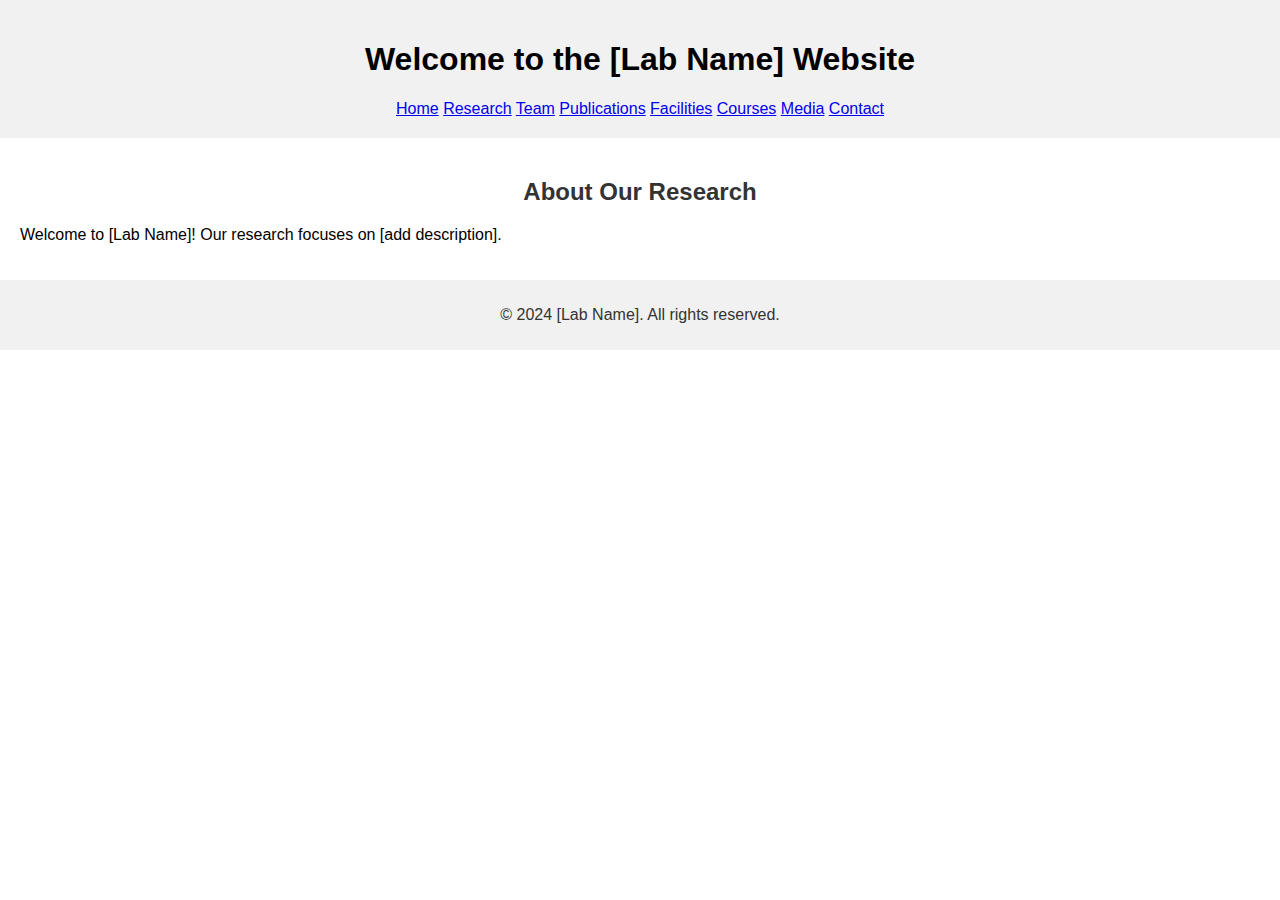
<file: index.html>
<!DOCTYPE html>
<html lang="en">
<head>
    <meta charset="UTF-8">
    <meta name="viewport" content="width=device-width, initial-scale=1.0">
    <title>Your Lab Name</title>
    <link rel="stylesheet" href="style.css">
</head>
<body>
    <header>
        <h1>Welcome to the [Lab Name] Website</h1>
        <nav>
            <a href="index.html">Home</a>
            <a href="research.html">Research</a>
            <a href="team.html">Team</a>
            <a href="publications.html">Publications</a>
            <a href="facilities_equipment.html">Facilities</a>
            <a href="courses.html">Courses</a>
            <a href="media.html">Media</a>
            <a href="contact.html">Contact</a>
        </nav>
    </header>
    <main>
        <section>
            <h2>About Our Research</h2>
            <p>Welcome to [Lab Name]! Our research focuses on [add description].</p>
        </section>
    </main>
    <footer>
        <p>&copy; 2024 [Lab Name]. All rights reserved.</p>
    </footer>
</body>
</html>
</file>
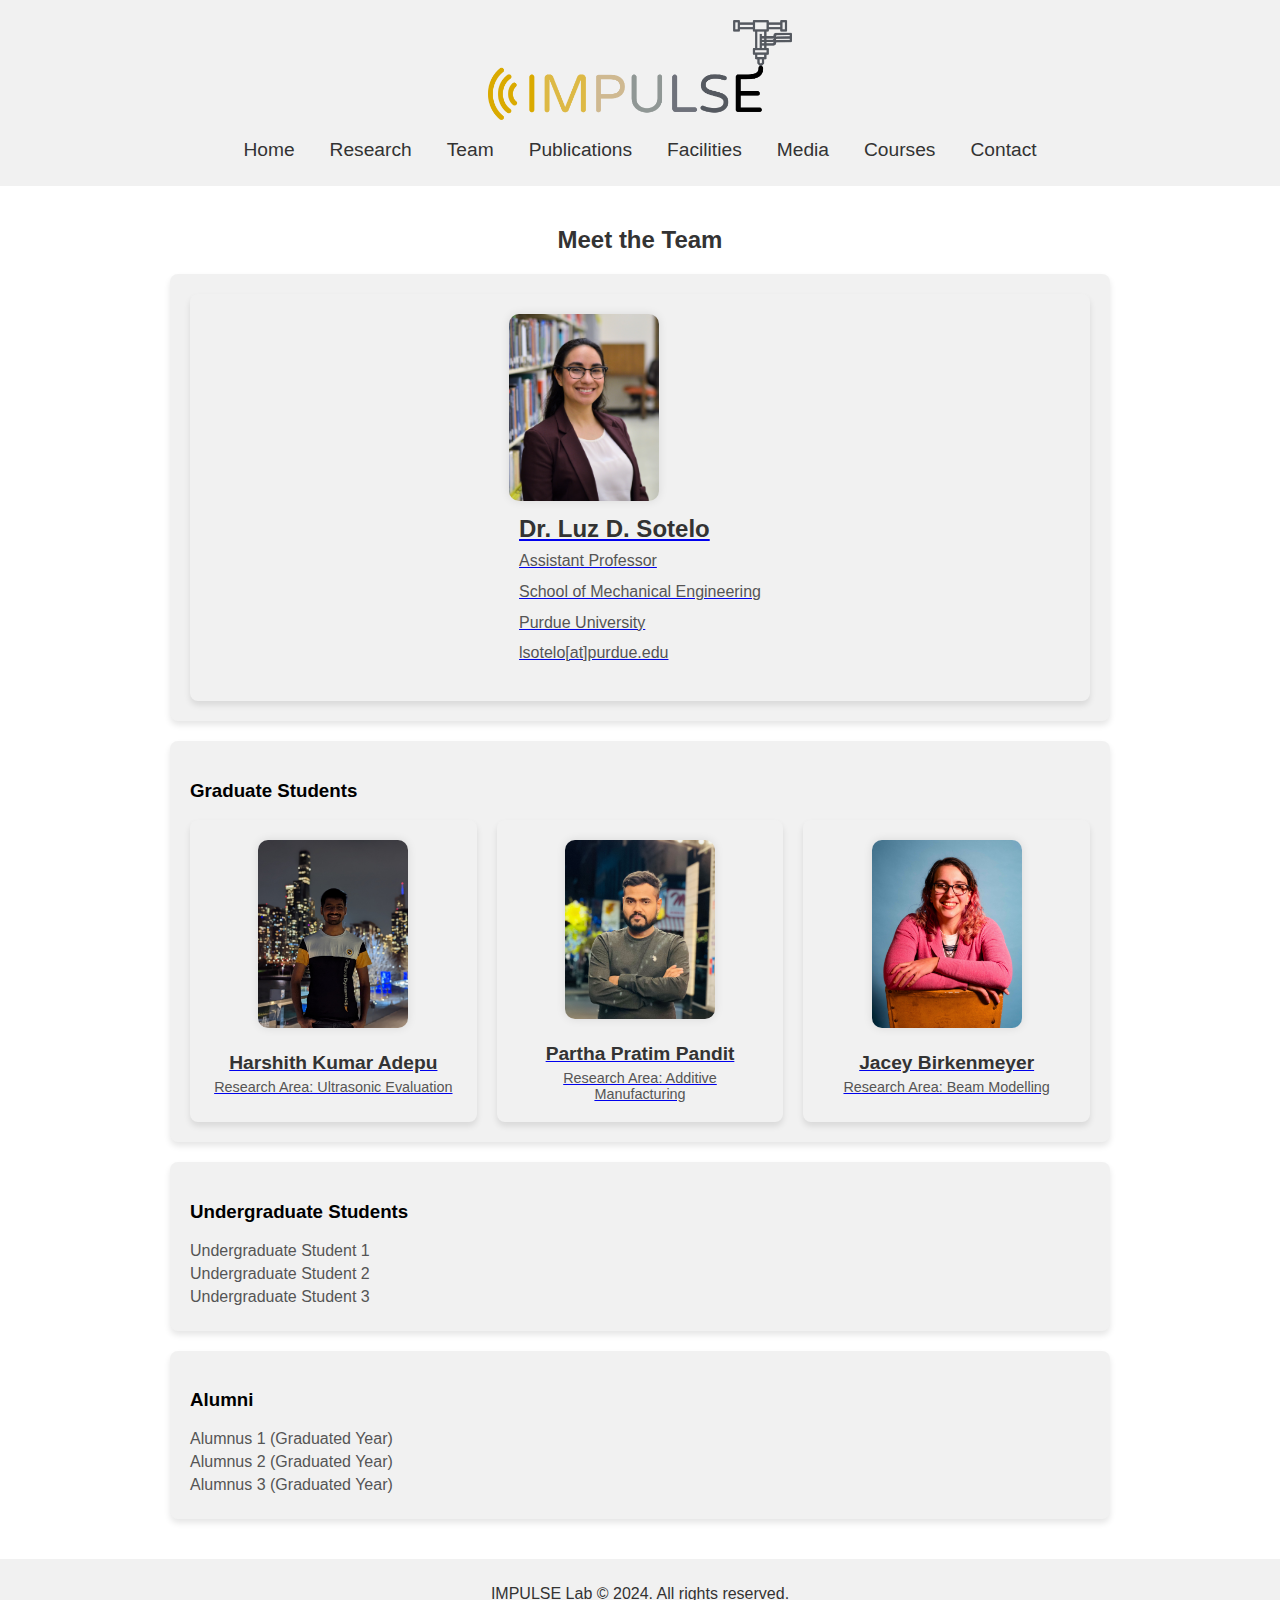
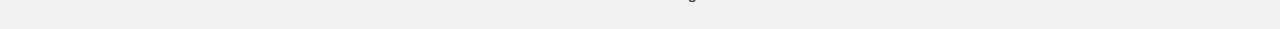
<file: team.html>
<!DOCTYPE html>
<html lang="en">
<head>
    <meta charset="UTF-8">
    <meta name="viewport" content="width=device-width, initial-scale=1.0">
    <title>Team - IMPULSE Lab</title>
    <link rel="stylesheet" href="style.css">
</head>
<body>
    <!-- Header Section -->
    <header>
        <img src="images/home/IMPULSElab_logo_color.png" alt="IMPULSE Lab Logo">
        <nav class="nav-bar">
            <a href="index.html">Home</a>
            <a href="research.html">Research</a>
            <a href="team.html">Team</a>
            <a href="publications.html">Publications</a>
            <a href="facilities_equipment.html">Facilities</a>
            <a href="media.html">Media</a>
            <a href="courses.html">Courses</a>
            <a href="contact.html">Contact</a>
        </nav>
    </header>

    <!-- Main Content -->
    <main>
        <h2>Meet the Team</h2>

        <!-- Principal Investigator Section -->
        <section class="team-section pi-box">
            <div class="pi-profile">
                <a href="students/sotelo.html">
                    <img src="images/team/LuzSotelo_Headshot.jpg" alt="Luz D. Sotelo, Ph.D">
                    <div class="profile-details">
                        <h3>Dr. Luz D. Sotelo</h3>
                        <p>Assistant Professor</p>
                        <p>School of Mechanical Engineering</p> 
                        <p>Purdue University</p>
                        <p>lsotelo[at]purdue.edu</p>
                    </div>
                </a>
            </div>
        </section>

        <!-- Graduate Students Section -->
        <section class="team-section grad-box">
            <h3>Graduate Students</h3>
            <div class="grad-student-grid">
                <div class="student-profile">
                    <a href="students/harshith.html">
                        <img src="images/team/HarshithAdepu_Headshot.JPG" alt="Harshith Kumar Adepu">
                        <h4>Harshith Kumar Adepu</h4>
                        <p>Research Area: Ultrasonic Evaluation</p>
                    </a>
                </div>
                <div class="student-profile">
                    <a href="students/partha.html">
                        <img src="images/team/Partha_head_shot.jpeg" alt="Partha Pratim Pandit">
                        <h4>Partha Pratim Pandit</h4>
                        <p>Research Area: Additive Manufacturing</p>
                    </a>
                </div>
                <div class="student-profile">
                    <a href="students/jacey.html">
                        <img src="images/team/Jacey_Headshot1.jpg" alt="Jacey Birkenmeyer">
                        <h4>Jacey Birkenmeyer</h4>
                        <p>Research Area: Beam Modelling</p>
                    </a>
                </div>
            </div>
        </section>

        <!-- Undergraduate Students Section -->
        <section class="team-section undergrad-box">
            <h3>Undergraduate Students</h3>
            <ul>
                <li>Undergraduate Student 1</li>
                <li>Undergraduate Student 2</li>
                <li>Undergraduate Student 3</li>
            </ul>
        </section>

        <!-- Alumni Section -->
        <section class="team-section alumni-box">
            <h3>Alumni</h3>
            <ul>
                <li>Alumnus 1 (Graduated Year)</li>
                <li>Alumnus 2 (Graduated Year)</li>
                <li>Alumnus 3 (Graduated Year)</li>
            </ul>
        </section>
    </main>

    <!-- Footer Section -->
    <footer>
        <p>IMPULSE Lab © 2024. All rights reserved.</p>
    </footer>
</body>
</html>
</file>
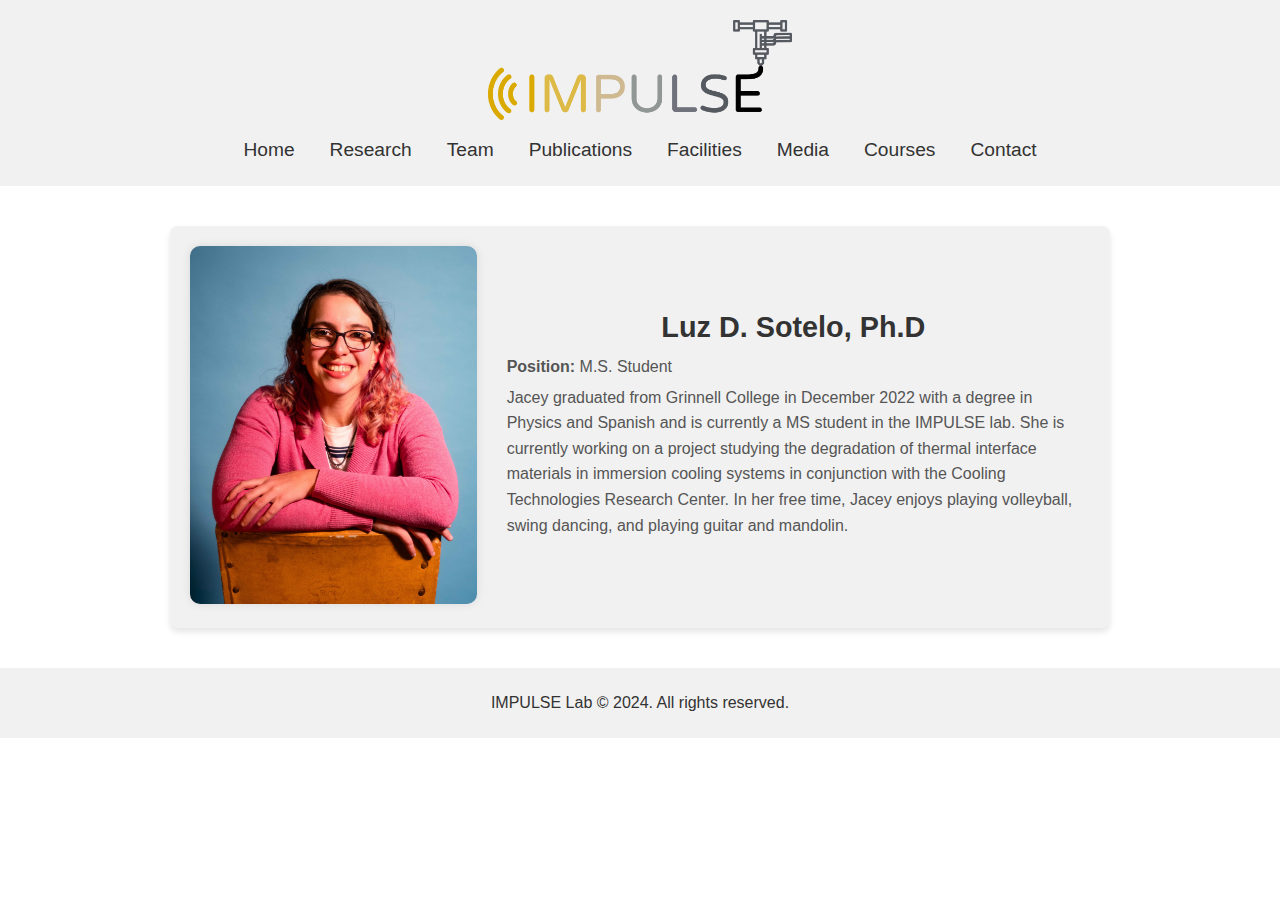
<file: students/jacey.html>
<!DOCTYPE html>
<html lang="en">
<head>
    <meta charset="UTF-8">
    <meta name="viewport" content="width=device-width, initial-scale=1.0">
    <title>Jacey - IMPULSE Lab</title>
    <link rel="stylesheet" href="../style.css">
</head>
<body>
    <!-- Header Section -->
    <header>
        <img src="../images/home/IMPULSElab_logo_color.png" alt="IMPULSE Lab Logo">
        <nav class="nav-bar">
            <a href="../index.html">Home</a>
            <a href="../research.html">Research</a>
            <a href="../team.html">Team</a>
            <a href="../publications.html">Publications</a>
            <a href="../facilities_equipment.html">Facilities</a>
            <a href="../media.html">Media</a>
            <a href="../courses.html">Courses</a>
            <a href="../contact.html">Contact</a>
        </nav>
    </header>

    <!-- Main Content -->
    <main>
        <section class="profile-section">
            <div class="profile-image">
                <img src="../images/team/Jacey_Headshot1.jpg" alt="Luz D. Sotelo">
            </div>
            <div class="profile-details">
                <h2>Luz D. Sotelo, Ph.D</h2>
                <p><strong>Position:</strong> M.S. Student</p>
                <p>
                    Jacey graduated from Grinnell College in December 2022 with a degree in Physics and Spanish and is currently a MS student in the IMPULSE lab. She is currently working on a project studying the degradation of thermal interface materials in immersion cooling systems in conjunction with the Cooling Technologies Research Center. In her free time, Jacey enjoys playing volleyball, swing dancing, and playing guitar and mandolin. 
                </p>
            </div>
        </section>
    </main>

    <!-- Footer Section -->
    <footer>
        <p>IMPULSE Lab © 2024. All rights reserved.</p>
    </footer>
</body>
</html>
</file>
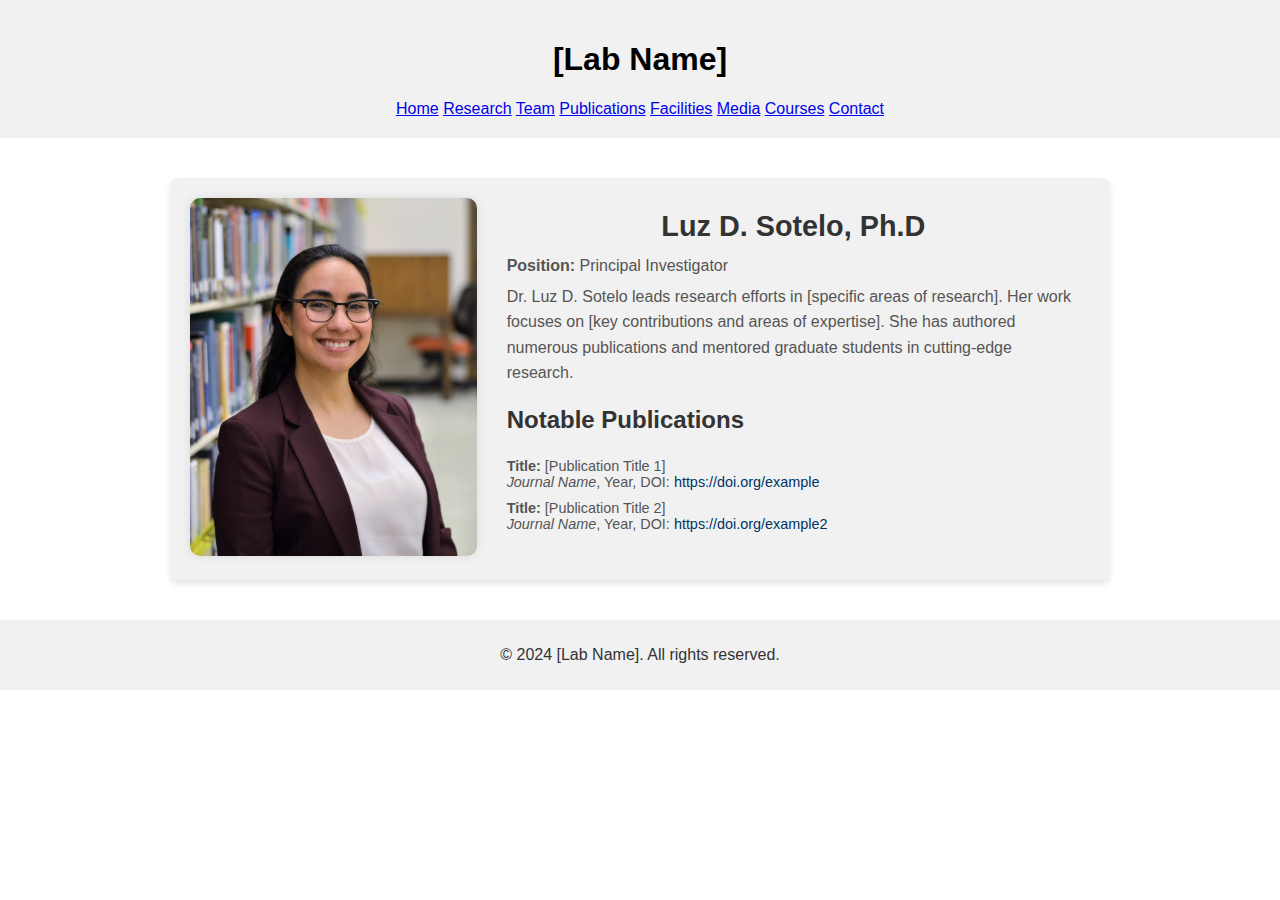
<file: students/sotelo.html>
<!DOCTYPE html>
<html lang="en">
<head>
    <meta charset="UTF-8">
    <meta name="viewport" content="width=device-width, initial-scale=1.0">
    <title>Luz D. Sotelo, Ph.D - [Lab Name]</title>
    <link rel="stylesheet" href="../style.css">
</head>
<body>
    <header>
        <h1>[Lab Name]</h1>
        <nav>
            <a href="../index.html">Home</a>
            <a href="../research.html">Research</a>
            <a href="../team.html">Team</a>
            <a href="../publications.html">Publications</a>
            <a href="../facilities_equipment.html">Facilities</a>
            <a href="../media.html">Media</a>
            <a href="../courses.html">Courses</a>
            <a href="../contact.html">Contact</a>
        </nav>
    </header>
    <main>
        <section class="profile-section">
            <div class="profile-image">
                <img src="../images/team/LuzSotelo_Headshot.jpg" alt="Luz D. Sotelo">
            </div>
            <div class="profile-details">
                <h2>Luz D. Sotelo, Ph.D</h2>
                <p><strong>Position:</strong> Principal Investigator</p>
                <p>
                    Dr. Luz D. Sotelo leads research efforts in [specific areas of research]. Her work focuses on [key contributions and areas of expertise]. She has authored numerous publications and mentored graduate students in cutting-edge research.
                </p>
                <h3>Notable Publications</h3>
                <ul>
                    <li>
                        <strong>Title:</strong> [Publication Title 1]<br>
                        <em>Journal Name</em>, Year, DOI: <a href="https://doi.org/example" target="_blank">https://doi.org/example</a>
                    </li>
                    <li>
                        <strong>Title:</strong> [Publication Title 2]<br>
                        <em>Journal Name</em>, Year, DOI: <a href="https://doi.org/example2" target="_blank">https://doi.org/example2</a>
                    </li>
                </ul>
            </div>
        </section>
    </main>
    <footer>
        <p>&copy; 2024 [Lab Name]. All rights reserved.</p>
    </footer>
</body>
</html>
</file>
<file: style.css>
/* General Body Styling */
body {
    background-color: #FFFFFF; /* White background for content */
    font-family: Arial, sans-serif;
    margin: 0;
    padding: 0;
}

/* Header Styling */
header {
    background-color: #f1f1f1; 
    text-align: center;
    padding: 20px 0;
}

header img {
    height: 200px;
}

.nav-bar {
    margin-top: 10px;
    display: flex;
    justify-content: center;
    gap: 20px;
}

.nav-bar a {
    color: #333; /* Adjusted for visibility */
    text-decoration: none;
    font-size: 1.2em;
    padding: 5px 10px;
    border-radius: 5px;
    transition: background-color 0.3s, color 0.3s;
}

.nav-bar a:hover {
    background-color: #333;
    color: #f1f1f1;
}

/* Header Styling for Logo and Navigation */
header {
    background-color: #f1f1f1;
    text-align: center;
    padding: 20px 0;
}

header img {
    height: 100px;
}

.nav-bar {
    display: flex;
    justify-content: center;
    gap: 15px;
    margin-top: 10px;
}

.nav-bar a {
    color: #333;
    text-decoration: none;
    font-size: 1.2em;
    padding: 5px 10px;
    border-radius: 5px;
    transition: background-color 0.3s ease, color 0.3s ease;
}

.nav-bar a:hover {
    background-color: #333;
    color: #CFB991;
}


/* Main Content Styling */
main {
    padding: 20px;
}

main h2 {
    text-align: center;
    color: #333333;
    margin-bottom: 20px;
}
/* Footer Styling */
footer {
    background-color: #f1f1f1; /* Light gray background */
    color: #333;
    text-align: center;
    padding: 10px 0;
}
/* Sponsors Section */
.sponsors {
    text-align: center;
    padding: 20px 20px;
    background-color: #f1f1f1;
}

.slider {
    position: relative;
    width: 100%;
    overflow: hidden;
    height: 100px; /* Adjust for logo size */
}

.slider-track {
    display: flex;
    align-items: center;
    animation: scroll 15s linear infinite; /* Smooth scrolling */
}

.slide {
    flex: 0 0 auto;
    margin: 0 15px;
}

.slide img {
    max-height: 100px;
    width: auto;
}

/* Smooth scrolling animation */
@keyframes scroll {
    from {
        transform: translateX(0);
    }
    to {
        transform: translateX(-100%);
    }
}






/* Research Section Styling */
.research-section {
    display: flex;
    align-items: center;
    margin-bottom: 30px;
    padding: 20px;
    background-color: #ffffff;
    border-radius: 8px;
    box-shadow: 0 4px 6px rgba(0, 0, 0, 0.1);
}

.research-reverse {
    flex-direction: row-reverse;
}

.research-content {
    flex: 1;
    padding: 20px;
}

.research-image {
    flex: 1;
}

.research-image img {
    max-width: 100%;
    border-radius: 8px;
}






/* General Section Styling for Team Page */
.team-section {
    background-color: #f1f1f1; /* Light gray box */
    padding: 20px;
    margin: 20px auto; /* Centers the boxes and leaves margin on both sides */
    border-radius: 8px;
    box-shadow: 0 4px 6px rgba(0, 0, 0, 0.1);
    max-width: 900px; /* Restricts the width */
}

/* PI Section Styling */
.pi-link {
    display: block;
    text-decoration: none; /* Prevent underlining */
    color: inherit; /* Ensure text color matches the surrounding context */
}

.pi-link:hover {
    text-decoration: none; /* Prevent underline on hover */
}

.pi-profile {
    display: flex;
    align-items: center;
    justify-content: center; /* Centers the content horizontally */
    gap: 20px;
    text-align: left;
    background-color: #f1f1f1; /* Optional: Highlight the profile on hover */
    padding: 20px;
    border-radius: 8px;
    box-shadow: 0 4px 6px rgba(0, 0, 0, 0.1);
    transition: transform 0.3s ease, box-shadow 0.3s ease;
}

.pi-link:hover .pi-profile {
    transform: scale(1.02); /* Slight zoom effect on hover */
    box-shadow: 0 6px 10px rgba(0, 0, 0, 0.15);
}

.pi-profile img {
    max-width: 150px;
    border-radius: 10px;
    box-shadow: 0 0 10px rgba(0, 0, 0, 0.1);
}

.pi-profile .profile-details h3 {
    margin: 0;
    font-size: 1.5em;
    color: #333;
}

.pi-profile .profile-details p {
    margin: 5px 0;
    line-height: 1.6;
    color: #555;
}

/* Graduate Student Grid - 1 Row, 3 Columns */
.grad-student-grid {
    display: grid;
    grid-template-columns: repeat(3, 1fr); /* 3 columns */
    gap: 20px; /* Space between columns */
    justify-content: center;
    margin: 0 auto;
}


/* General Styling for Student Profiles */
.student-link {
    display: block;
    text-decoration: none; /* Remove underline */
    color: inherit; /* Inherit text color */
}

.student-link:hover {
    text-decoration: none; /* Prevent underline on hover */
}

.student-profile {
    display: flex;
    flex-direction: column;
    align-items: center;
    text-align: center;
    background-color: #f1f1f1; /* Light gray background */
    padding: 20px;
    border-radius: 8px;
    box-shadow: 0 4px 6px rgba(0, 0, 0, 0.1);
    transition: transform 0.3s ease, box-shadow 0.3s ease;
}

.student-link:hover .student-profile {
    transform: scale(1.05); /* Slight zoom effect on hover */
    box-shadow: 0 6px 10px rgba(0, 0, 0, 0.15);
}

/* Student Image Styling */
.student-profile img {
    max-width: 150px;
    border-radius: 10px;
    margin-bottom: 10px;
    box-shadow: 0 0 10px rgba(0, 0, 0, 0.1);
}

/* Student Text Styling */
.student-profile h4 {
    margin: 10px 0 5px;
    font-size: 1.2em;
    color: #333;
}

.student-profile p {
    margin: 0;
    font-size: 0.9em;
    color: #555;
}


/* Undergraduate and Alumni Sections */
.team-section ul {
    list-style-type: none;
    padding: 0;
    margin: 0;
}

.team-section ul li {
    margin: 5px 0;
    font-size: 1em;
    color: #555;
}

.social-links {
    margin-top: 10px;
}

.social-links a {
    margin-right: 15px;
    color: #003366; /* Optional: match site theme */
    text-decoration: none;
}

.social-links a:hover {
    color: #0056b3;
}







/* General Styling for Publications Page */
.year-section {
    margin: 20px auto; /* Space between years */
    max-width: 900px; /* Limit width and center content */
}

.publication {
    display: flex;
    justify-content: space-between;
    align-items: flex-start;
    padding: 20px;
    margin-bottom: 20px;
    background-color: #f1f1f1; /* Light gray background */
    border-radius: 8px;
    box-shadow: 0 4px 6px rgba(0, 0, 0, 0.1);
}

/* Publication Details */
.pub-details {
    flex: 3; /* Larger space for text */
    padding-right: 20px;
}

.pub-details h4 {
    margin: 0 0 10px;
    font-size: 1.2em;
    color: #333;
}

.pub-details p {
    margin: 5px 0;
    font-size: 0.9em;
    color: #555;
}

.pub-details a {
    color: #003366; /* Link color */
    text-decoration: none;
}

.pub-details a:hover {
    text-decoration: underline; /* Add underline on hover */
}

/* Publication Image */
.pub-image {
    flex: 1;
    max-width: 150px; /* Image size */
}

.pub-image img {
    width: 100%;
    height: auto;
    border-radius: 8px;
    box-shadow: 0 0 10px rgba(0, 0, 0, 0.1);
}


/* Profile Section Styling */
.profile-section {
    display: flex;
    align-items: center;
    gap: 20px;
    padding: 20px;
    max-width: 900px;
    margin: 20px auto;
    background-color: #f1f1f1; /* Light gray background */
    border-radius: 8px;
    box-shadow: 0 4px 6px rgba(0, 0, 0, 0.1);
}

/* Profile Image Styling */
.profile-image {
    flex: 1;
    max-width: 300px;
}

.profile-image img {
    width: 100%; /* Ensure the image scales proportionally */
    height: auto;
    border-radius: 10px;
    box-shadow: 0 0 10px rgba(0, 0, 0, 0.1); /* Subtle shadow for emphasis */
}

/* Profile Details Styling */
.profile-details {
    flex: 2;
    padding: 10px;
}

.profile-details h2 {
    margin: 0 0 10px;
    font-size: 1.8em;
    color: #333;
}

.profile-details p {
    margin: 5px 0;
    line-height: 1.6;
    color: #555;
}

.profile-details h3 {
    margin-top: 20px;
    font-size: 1.5em;
    color: #333;
}

.profile-details ul {
    list-style: none; /* Remove default list styling */
    padding: 0;
}

.profile-details ul li {
    margin-bottom: 10px;
    font-size: 0.9em;
    color: #555;
}

.profile-details ul li a {
    color: #003366; /* Link color */
    text-decoration: none; /* Remove underline */
}

.profile-details ul li a:hover {
    text-decoration: underline; /* Add underline on hover */
}


/* Responsive Design for Smaller Screens */
@media (max-width: 768px) {
    .profile-section {
        flex-direction: column; /* Stacks the image and content vertically */
    }

    .profile-image {
        margin: 0 auto 20px;
    }

    .profile-details {
        text-align: center;
    }
}







/* Media Styling */
.media-section {
  max-width: 1100px;
  margin: 0 auto;
  padding: 20px;
}

.media-item {
  background-color: #f5f5f5; /* light gray background */
  border-radius: 10px;
  padding: 20px;
  margin-bottom: 30px;
  box-shadow: 0 4px 10px rgba(0, 0, 0, 0.08);
  text-align: center;
}

.media-item h3 {
  margin-bottom: 10px;
  color: #003366;
}

.media-item p {
  margin-bottom: 15px;
}

.media-image img {
  max-width: 100%;
  height: auto;
  border-radius: 8px;
  margin-top: 10px;
}

.media-image {
  display: flex;
  gap: 10px;
  flex-wrap: wrap;
}
.media-image img {
  width: 200px;
  height: auto;
  border-radius: 8px;
}
.media-image-row {
  display: flex;
  flex-wrap: wrap;
  gap: 10px;
  justify-content: flex-start;
}
.media-image-row img {
  width: 200px;
  height: auto;
}
</file>
